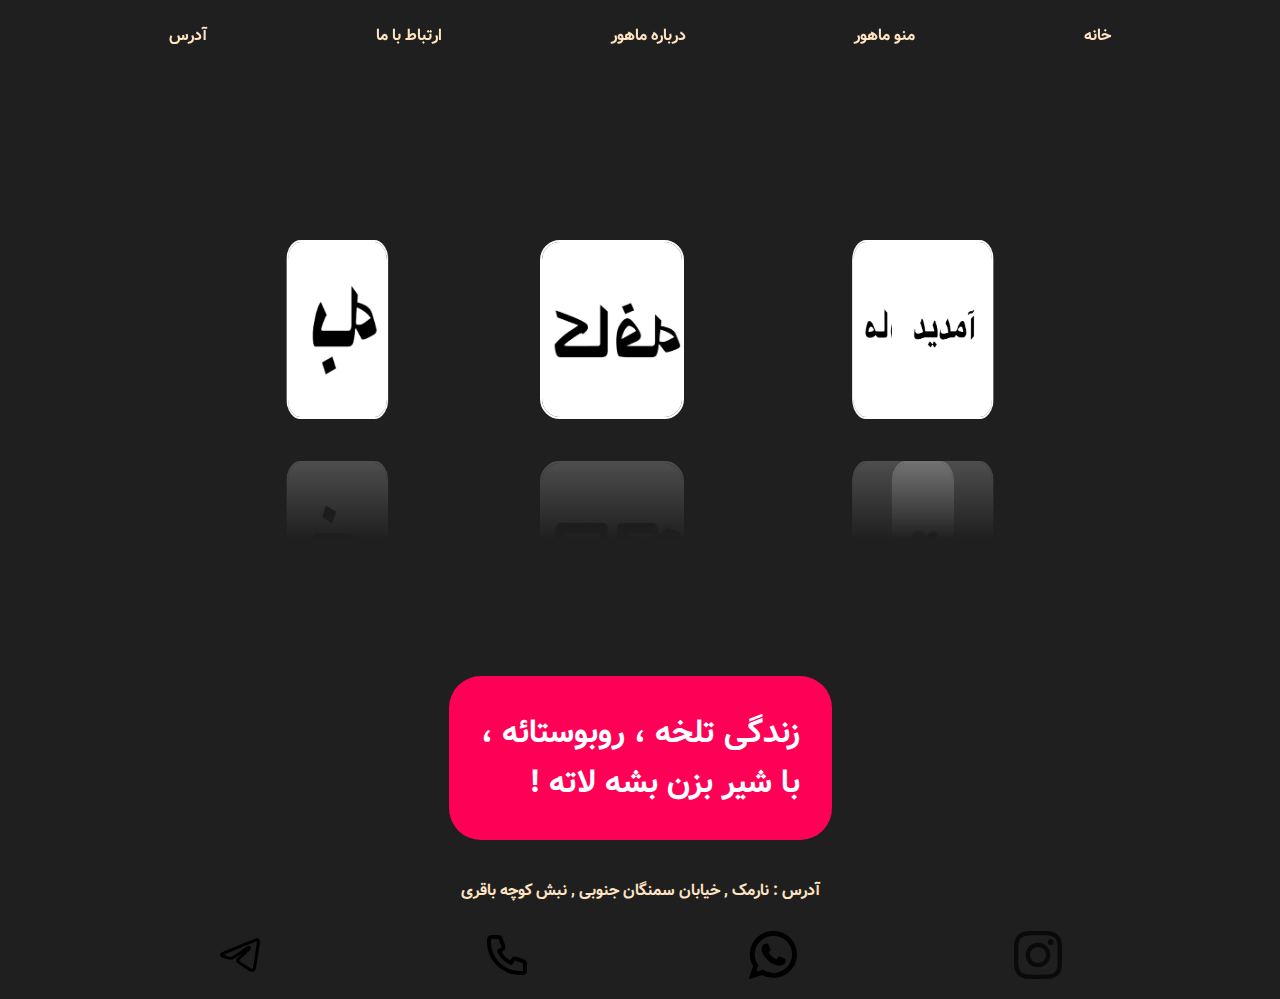
<file: styles/index.html>
<!DOCTYPE html>
<html lang="en" dir="rtl">
<head>
    <meta charset="UTF-8">
    <meta name="viewport" content="width=device-width, initial-scale=1.0">
    <title>کافه ماهور</title>
    <link rel="stylesheet" href="style.css">
</head>
<body class="body">
        <header>
            <div class="header_menu">
                <div class="header_items">
                    <a class="header_item_1" href="index.html">خانه</a>
                    <a class="header_item_2" href="menu.html"> منو ماهور</a>
                    <a class="header_item_3" href="darbare.html">درباره ماهور</a>
                    <a class="header_item_4" href="#inja">ارتباط با ما</a>
                    <a class="header_item_5" href="#onja">آدرس</a>
                </div>
            </div>
            <div class="container">
                <div class="hamburger-menu">
                    <input id="menu__toggle" type="checkbox" />
                    <label class="menu__btn" for="menu__toggle">
                      <span></span>
                    </label>
                    <ul class="menu__box">
                      <li><a class="menu__item" href="index.html">خانه</a></li>
                      <li><a class="menu__item" href="menu.html">منو ماهور</a></li>
                      <li><a class="menu__item" href="darbare.html">درباره ماهور</a></li>
                      <li><a class="menu__item" href="#inja">ارتباط با ما</a></li>
                      <li><a class="menu__item" href="#onja">ادرس</a></li>
                    </ul>
                  </div>
        </header>
        <main class="mainn">
            <div class="box">
                <span style="--i: 1"><img src="../image/bee.jpg"></span>
                <span style="--i: 2"><img src="../image/beeeee.jpg"></span>
                <span style="--i: 3"><img src="../image/beeee.jpg"></span>
                <span style="--i: 4"><img src="../image/be.jpg"></span>
                <span style="--i: 5"><img src="../image/beee.jpg"></span>
            </div>
        </main>
       <div class="titrw">
        <h1 class="titr">
            زندگی تلخه ، روبوستائه ، <br>
            با شیر بزن بشه لاته !
               </h1>
       </div>
        <div class="adress_wrap" id="onja">
            <p class="adress">
                آدرس : نارمک , خیابان سمنگان جنوبی , نبش کوچه باقری
            </p>
        </div>
            <div class="ertebat" id="inja">
                <div class="ertebat_items">
                    <a class="ingw" href="https://www.instagram.com/mahur_cafe_kamran?igsh=YmpreGsyamVkcTB3">
                        <img class="ing_logo" src="../image/instagram-seeklogo.svg">
                      </a>
                      <a class="ingw" href="https://wa.me989371002497">
                        <img class="wtp_logo" src="../image/whatsapp-svgrepo-com.svg">
                      </a>
                      <a class="ingw" href="tel:0912371002497">
                        <img class="ph_logo" src="../image/phone-svgrepo-com.svg">
                      </a>
                      <a class="ingw" href="https://t.me/kami52543">
                        <img class="tel_logo" src="../image/telegram-svgrepo-com.svg" alt="کافه ماهور">
                      </a>
                </div>
            </div>
        
    
</body>
</html>
</file>
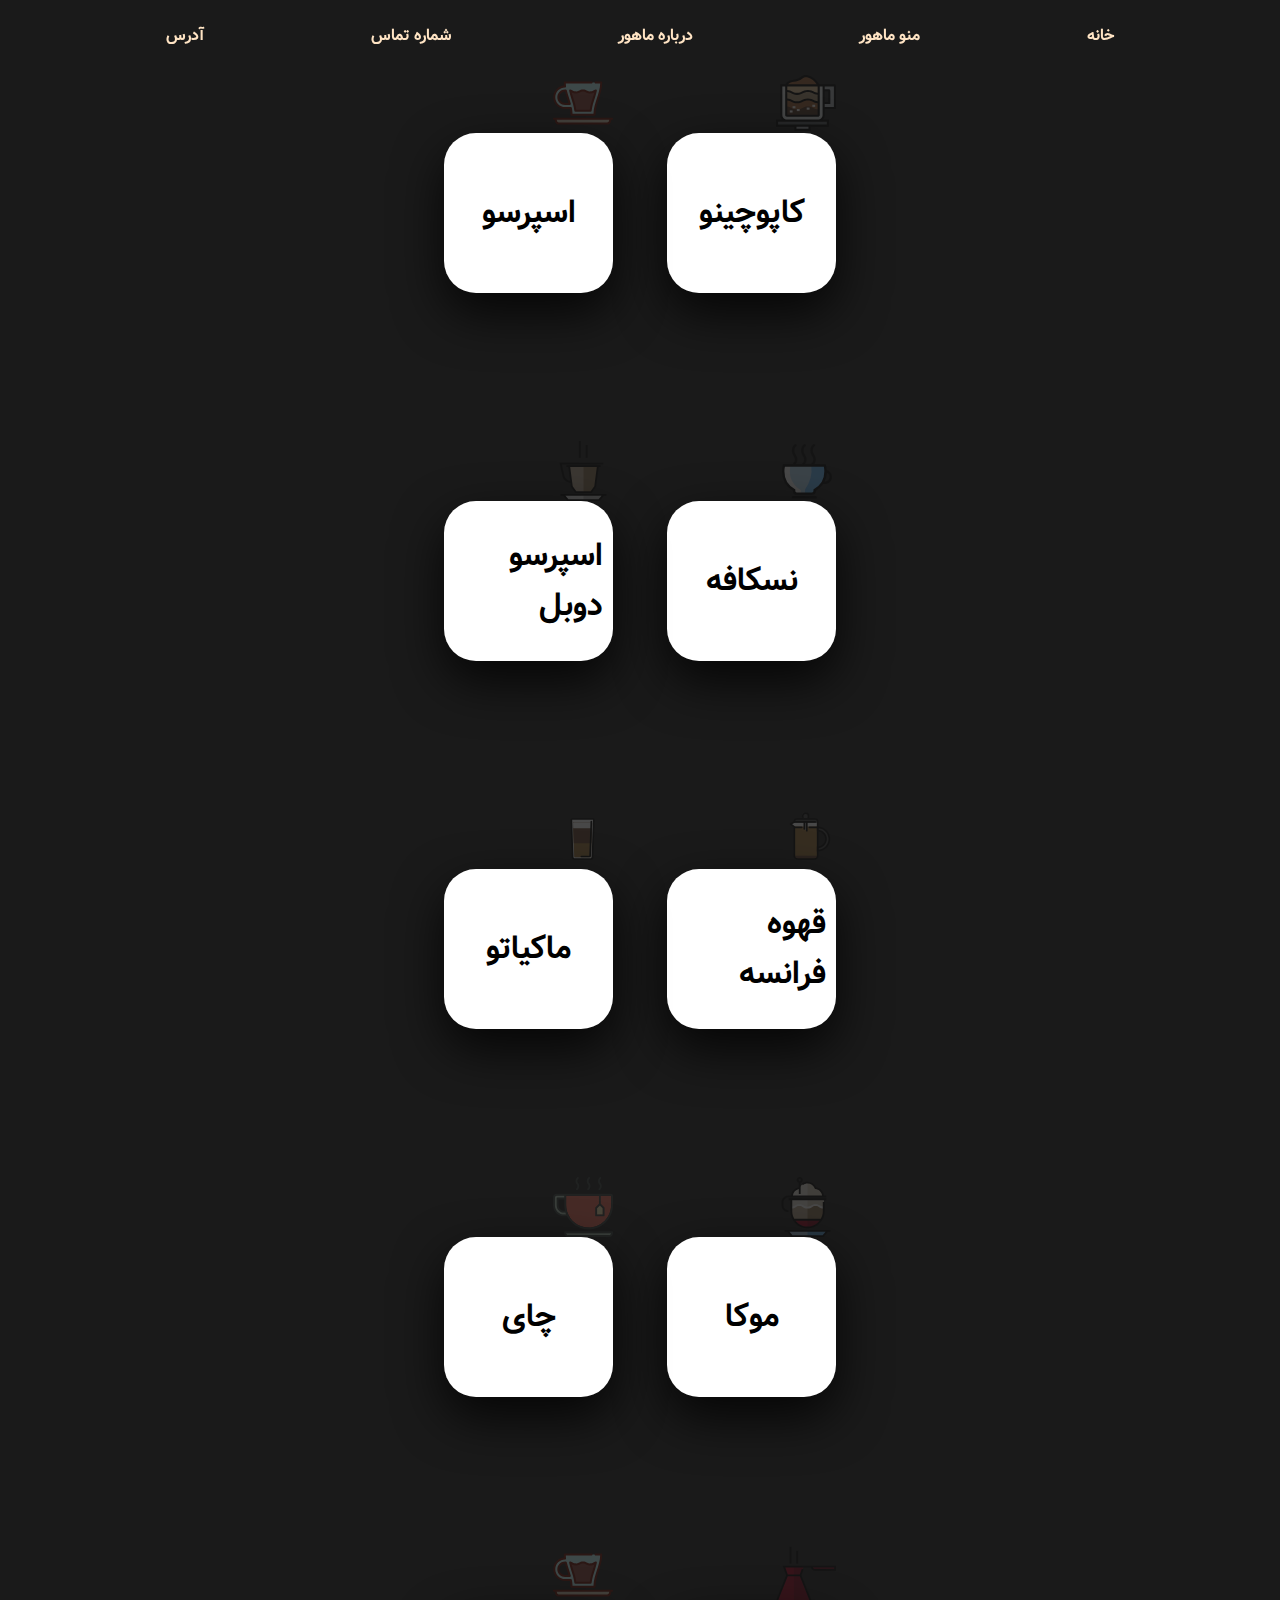
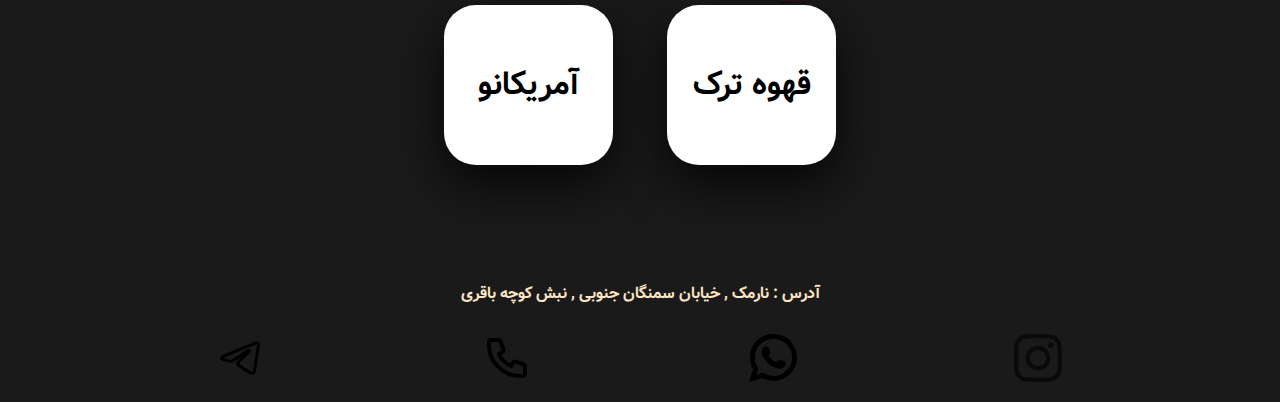
<file: styles/menu.html>
<!DOCTYPE html>
<html lang="en" dir="rtl">
<head>
    <meta charset="UTF-8">
    <meta name="viewport" content="width=device-width, initial-scale=1.0">
    <title>منو ماهور</title>
    <link rel="stylesheet" href="style.css">
</head>
<body class="body_menu">
    <div class="container">
        <header>
            <div class="header_menu">
                <div class="header_items">
                    <a class="header_item_1" href="index.html">خانه</a>
                    <a class="header_item_2" href="menu.html"> منو ماهور</a>
                    <a class="header_item_3" href="darbare.html">درباره ماهور</a>
                    <a class="header_item_4" href="#inja">شماره تماس</a>
                    <a class="header_item_5" href="#onja">آدرس</a>
                </div>
            </div>
            <div class="hamburger-menu">
                <input id="menu__toggle" type="checkbox" />
                <label class="menu__btn" for="menu__toggle">
                  <span></span>
                </label>
            
                <ul class="menu__box">
                  <li><a class="menu__item" href="index.html">خانه</a></li>
                  <li><a class="menu__item" href="menu.html">منو ماهور</a></li>
                  <li><a class="menu__item" href="darbare.html">درباره ماهور</a></li>
                  <li><a class="menu__item" href="#inja">ارتباط با ما</a></li>
                  <li><a class="menu__item" href="#onja">ادرس</a></li>
                </ul>
              </div>
         </header>
              <footer>
                <div class="container_1">
                    <div class="card">
                        <div class="face face1">
                            <div class="content">
                                <img src="../image/cappuccino-svgrepo-com.svg">
                                <h3>قیمت:40,000</h3>
                            </div>
                        </div>
                        <div class="face face2">
                            <div class="content">
                                <h1>کاپوچینو</h1>
                            </div>
                        </div>
                    </div>
                       <div class="card">
                        <div class="face face1">
                            <div class="content">
                                <img src="../image/espresso-svgrepo-com (1).svg">
                                <h3>قیمت:21,000</h3>
                            </div>
                        </div>
                        <div class="face face2">
                            <div class="content">
                                <h1>اسپرسو</h1>
                            </div>
                        </div>
              </footer>                    
                        <footer class="footer">
                            <div class="container_1">
                                <div class="card">
                                    <div class="face face1">
                                        <div class="content">
                                            <img src="../image/coffee-svgrepo-com.svg">
                                            <h3>قیمت:40,000</h3>
                                        </div>
                                    </div>
                                    <div class="face face2">
                                        <div class="content">
                                            <h1>نسکافه</h1>
                                        </div>
                                    </div>
                                </div>
                                   <div class="card">
                                    <div class="face face1">
                                        <div class="content">
                                            <img src="../image/espresso-svgrepo-com (2).svg">
                                            <h3>قیمت:30,000</h3>
                                        </div>
                                    </div>
                                    <div class="face face2">
                                        <div class="content">
                                            <h1>اسپرسو دوبل</h1>
                                        </div>
                                    </div>
                        </footer>
                        <footer>
                            <div class="container_1">
                                <div class="card">
                                    <div class="face face1">
                                        <div class="content">
                                            <img src="../image/french-press-svgrepo-com.svg">
                                            <h3>قیمت:35,000</h3>
                                        </div>
                                    </div>
                                    <div class="face face2">
                                        <div class="content">
                                            <h1>قهوه فرانسه</h1>
                                        </div>
                                    </div>
                                </div>
                                   <div class="card">
                                    <div class="face face1">
                                        <div class="content">
                                            <img src="../image/latte-macchiato-svgrepo-com.svg">
                                            <h3>قیمت:50,000</h3>
                                        </div>
                                    </div>
                                    <div class="face face2">
                                        <div class="content">
                                            <h1>ماکیاتو</h1>
                                        </div>
                                    </div>
                        </footer>
                    <footer>
                        <div class="container_1">
                            <div class="card">
                                <div class="face face1">
                                    <div class="content">
                                        <img src="../image/mocha-svgrepo-com (2).svg">
                                        <h3>قیمت:40,000</h3>
                                    </div>
                                </div>
                                <div class="face face2">
                                    <div class="content">
                                        <h1>موکا</h1>
                                    </div>
                                </div>
                            </div>
                               <div class="card">
                                <div class="face face1">
                                    <div class="content">
                                        <img src="../image/tea-svgrepo-com.svg">
                                        <h3>قیمت:15,000</h3>
                                    </div>
                                </div>
                                <div class="face face2">
                                    <div class="content">
                                        <h1>چای</h1>
                                    </div>
                                </div>
                    </footer>
                    <footer>
                        <div class="container_1">
                            <div class="card">
                                <div class="face face1">
                                    <div class="content">
                                        <img src="../image/turkish-cezve-cezve-svgrepo-com.svg">
                                        <h3>قیمت:35,000</h3>
                                    </div>
                                </div>
                                <div class="face face2">
                                    <div class="content">
                                        <h1>قهوه ترک</h1>
                                    </div>
                                </div>
                            </div>
                               <div class="card">
                                <div class="face face1">
                                    <div class="content">
                                        <img src="../image/espresso-svgrepo-com (1).svg">
                                        <h3>قیمت:35,000</h3>
                                    </div>
                                </div>
                                <div class="face face2">
                                    <div class="content">
                                        <h1>آمریکانو</h1>
                                    </div>
                                </div>
                    </footer>
                    <div class="adress_wrap" id="onja">
                        <p class="adress">
                            آدرس : نارمک , خیابان سمنگان جنوبی , نبش کوچه باقری
                        </p>
                    </div>
                    <div class="ertebat" id="inja">
                        <div class="ertebat_items">
                            <a class="ingw" href="https://www.instagram.com/mahur_cafe_kamran?igsh=YmpreGsyamVkcTB3">
                                <img class="ing_logo" src="../image/instagram-seeklogo.svg">
                              </a>
                              <a class="ingw" href="https://wa.me989371002497">
                                <img class="wtp_logo" src="../image/whatsapp-svgrepo-com.svg">
                              </a>
                              <a class="ingw" href="tel:0912371002497">
                                <img class="ph_logo" src="../image/phone-svgrepo-com.svg">
                              </a>
                              <a class="ingw" href="https://t.me/kami52543">
                                <img class="tel_logo" src="../image/telegram-svgrepo-com.svg" alt="کافه ماهور">
                              </a>
                        </div>
                    </div>

    
</body>
</html>
</file>
<file: styles/style.css>
@font-face {
    font-family:"vazir";
    src: url(../font/Vazir-Bold.ttf);
}
@font-face {
    font-family:"dirooz";
    src: url(../font/Dirooz-FD.ttf);
}
@font-face {
    font-family: "nas";
    src: url(../font/IranNastaliq.ttf);
}
html{
    margin: 0;
    padding: 0;
}
body{
    margin: 0;
    padding: 0;
    font-family: 'vazir';
    background-color: #1f1f1f;
    
    
    
}

/* header */

.header_menu{
 position: fixed;
  width: 100%;
  height: 70px;
  font-family: "vazir"; 
  backdrop-filter: blur(100px);
  z-index: 100;
  display: flex;
  
}
.header_items{
  backdrop-filter: blur(100px);
  width: 100%;
  display: flex;
  justify-content: space-evenly;
  align-items: center;
  
  
  
  
  
}
.header_item_1{
  text-decoration: none;
  color: bisque;
  font-family: "vazir";
}
.header_item_2{
  text-decoration: none;
  color: bisque;
  
  font-family: "vazir";
}
.header_item_3{
  text-decoration: none;
  color: bisque;
  
  font-family: "vazir";
}
.header_item_4{
  text-decoration: none;
  color: bisque;
  
  font-family: "vazir";
}
.header_item_5{
  text-decoration: none;
  color: bisque;
  
  font-family: "vazir";
}
.header_item:hover{
  color: gray;
}
    
  .titr{
    font-weight: bold;
    color: rgb(255, 255, 255);
    justify-content: center;
    background-color: #ff0057;
    border-radius: 2rem;
    padding: 2rem;
  }
  .titrw{
    display: flex;
    justify-content: center;
  }
  /* header_menu */

  .body_menu{
    margin: 0;
    padding: 0;
    font-family: 'vazir';
    background: rgb(26, 26, 26);
    box-sizing: border-box;
  }
  main{
    display: flex;
    justify-content: center;
    align-items: center;
    min-height: 70vh;
    max-width: 100%;
    
  }
  .box{
    position: relative;
    width: 200px;
    height: 200px;
    transform-style: preserve-3d;
    animation: animate 20s linear infinite;
  }
  @keyframes animate {
    0% {
        transform: perspective(1000px) rotateY(0deg);
    }
    100% {
        transform: perspective(1000px) rotateY(360deg);
    }
  }
  .box span {
    position: absolute;
    top: 0;
    left: 0;
    width: 100%;
    height: 100%;
    transform-origin: center;
    transform-style: preserve-3d;
    transform: rotateY(calc(var(--i) * 45deg)) translateZ(400px);
    -webkit-box-reflect: below 0px
    linear-gradient(transparent, transparent, #0004);
  }
  .box span img{
    position: absolute;
    width: 70%;
    border: 2px solid white;
    border-radius: 20px;
    object-fit: cover;
  }
  .img_1{
    width: 10%;
  }
  .menu_pics{
    justify-content: space-around;
    display: flex;
    align-items: center;
  }
  .menu_pics_2{
    justify-content: space-around;
    display: flex;
    margin-top: 8rem;
  }
  .menu_text_2{
    display: flex;
    justify-content: space-around;
    margin-top: 2rem;
  }
 .menu_detail{
    background-color:bisque;
    border-radius: 25%;
    padding: 1rem;
 }
 
 




 .container_1{
    width: 500px;
    position: relative;
    display: flex;
    justify-content: space-evenly;
    border-radius: 2rem;
    margin-top: 2rem;
}

.container_1 .card{
    position: relative;
    cursor: pointer;
    border-radius: 2rem;
}

.container_1 .card .face{
    width: 169px;
    height: 160px;
    transition: 0.5s;
    border-radius: 2rem;
}

.container_1 .card:active .face.face1{
    background: #ff0057;
    transform: translateY(0);
}

.container_1 .card:hover .face.face1{
  background: #ff0057;
  transform: translateY(0);
}

.container_1 .card .face.face1 .content{
    opacity: 0.2;
    transition: 0.5s;
    border-radius: 2rem;
}

.container_1 .card:hover .face.face1 .content{
    opacity: 1;
    border-radius: 2rem;
}

.container_1 .card .face.face1 .content img{
    max-width: 60px;
    
}

.container_1 .card .face.face1 .content h3{
    margin: 10px 0 0;
    padding: 0;
    color: #fff;
    text-align: center;
    font-size: 1.5em;
    border-radius: 2rem;
}

.container_1 .card .face.face2{
    position: relative;
    background: #fff;
    display: flex;
    justify-content: center;
    align-items: center;
    padding: 10px;
    box-sizing: border-box;
    box-shadow: 0 20px 50px rgba(0, 0, 0, 0.8);
    transform: translateY(-100px);
    border-radius: 2rem;
}

.container_1 .card:hover .face.face2{
    transform: translateY(0);
    border-radius: 2rem;
}

.container_1 .card .face.face2 .content p{
    margin: 0;
    padding: 0;
    border-radius: 2rem;
}

.container_1 .card .face.face2 .content a{
    display: inline-block;
    text-decoration: none;
    font-weight: 900;
    padding: 5px;
    color: #333;
    border: 1px solid #333;
    border-radius: 2rem;
    
}

.container_1 .card .face.face2 .content a:hover{
    background: #333;
    color: #fff;
}

footer{
    justify-content: center;
    display: flex;
    margin-top: 1rem;
}



.header_item_1:hover{
  border-bottom: 4px solid rgb(255, 0, 98);
    
    
}
.header_item_2:hover{
    border-bottom: 4px solid rgb(255, 0, 98);
    
    
}
.header_item_3:hover{
    border-bottom: 4px solid rgb(255, 0, 98);
    
    
}
.header_item_4:hover{
    border-bottom: 4px solid rgb(255, 0, 98);
    
    
}
.header_item_5:hover{
    border-bottom: 4px solid rgb(255, 0, 98);
    
    
}

.darbare_mahour{
  display: flex;
  color: rgb(255, 255, 255);
  align-items: center;
  justify-content: center;
  flex-direction: column;
  direction: rtl;
  margin-top: 1rem;
}

.darbare_titr{
  background-color: #ff005591;
  border-radius: 2rem;
  padding: 2rem;
}

.text_darbare{
  padding: 2rem;
  background-color: #ff005583;
  border-radius: 2rem;
}

.sefareshat_titr{
  padding: 2rem;
  background:linear-gradient(to right , rgb(138, 138, 255) , rgb(238, 58, 238));
  border-radius: 2rem;
}

.text_darbare_2{
  padding: 2rem;
  background:linear-gradient(to right , rgb(138, 138, 255) , rgb(238, 58, 238));
  border-radius: 2rem;
  text-decoration: none;
  color: bisque;
  margin-bottom: 6rem;
}

.text_darbare_2:hover{
  color: #333;
}



.ertebat_items{
  backdrop-filter: blur(10px);
  width: 100%;
  height: 5rem;
  display: flex;
  justify-content: space-evenly;
  align-items: center;

}

.ing_logo{
  width: 3rem;
 }

.wtp_logo{
  width: 3rem;
 
}

.ph_logo{
  width: 3rem;
  
}

.tel_logo{
  width: 3rem;
}

.ingw{
  text-decoration: none;
}

.wtp_logo:hover{
  
    color:rgb(150, 255, 0, 1) ;
    box-shadow: 0px 10px 30px 0px rgb(200, 255, 0, 0.8);
    border-radius: 30%;
    transition: all 0.2s ease 0s;
    width: 4rem;
    padding: 7px;
  
  
}

.ing_logo:hover{
  box-shadow:0px 10px 30px 0px rgba(255, 0, 128, 0.8);
  border-radius: 30%;
  transition: all 0.2s ease 0s;
  width: 4rem;
  padding: 7px;
}

.ph_logo:hover{
  box-shadow:0px 10px 30px 0px rgba(255, 255, 255, 0.8);
  transition: all 0.2s ease 0s;
  width: 4rem;
  border-radius: 30%;
  padding: 7px;
}

.tel_logo:hover{
  box-shadow:0px 10px 30px 0px rgba(60, 177, 255, 0.8);
  transition: all 0.2s ease 0s;
  width: 4rem;
  border-radius: 30%;
  padding: 7px;
} 

.adress{
  color: bisque;
}
.adress_wrap{
  display: flex;
  justify-content: center;
  align-items: center;
  
}




/* hambuger menu  */

.hamburger-menu{
  visibility: hidden;
  position: relative;
  z-index: 100;
  
}
#menu__toggle {
  opacity: 0;
}
#menu__toggle:checked + .menu__btn > span {
  transform: rotate(45deg);
}
#menu__toggle:checked + .menu__btn > span::before {
  top: 0;
  transform: rotate(0deg);
}
#menu__toggle:checked + .menu__btn > span::after {
  top: 0;
  transform: rotate(90deg);
}
#menu__toggle:checked ~ .menu__box {
  left: 0 !important;
}
.menu__btn {
  position: fixed;
  top: 20px;
  left: 20px;
  width: 26px;
  height: 26px;
  cursor: pointer;
  z-index: 1;
}
.menu__btn > span,
.menu__btn > span::before,
.menu__btn > span::after {
  display: block;
  position: absolute;
  width: 100%;
  height: 2px;
  background-color: #616161;
  transition-duration: .25s;
}
.menu__btn > span::before {
  content: '';
  top: -8px;
}
.menu__btn > span::after {
  content: '';
  top: 8px;
}
.menu__box {
  display: block;
  position: fixed;
  top: 0;
  left: -100%;
  width: 300px;
  height: 100%;
  margin: 0;
  padding: 80px 0;
  list-style: none;
  background-color: #ECEFF1;
  box-shadow: 2px 2px 6px rgba(0, 0, 0, .4);
  transition-duration: .25s;
  
}
.menu__item {
  display: block;
  padding: 12px 24px;
  color: #333;
  font-family: "vazir";
  font-size: 20px;
  font-weight: 600;
  text-decoration: none;
  transition-duration: .25s;
  

}
.menu__item:hover {
  background-color: #CFD8DC;
}


@media screen and (max-device-width: 480px) 
    and (orientation: portrait) {
      .hamburger-menu{
        visibility: visible;
      }
      .header_menu{
        visibility: hidden;
      }
      .box{
        display: none;
      }
      .mainn{
        display: none;
      }
      
     
}





/* linear-gradient(to top right, #FFDC80, #FCAF45, #F77737, #FD1D1D, #E1306C, #C13584, #833AB4, #5851DB, #405DE6) */
</file>
